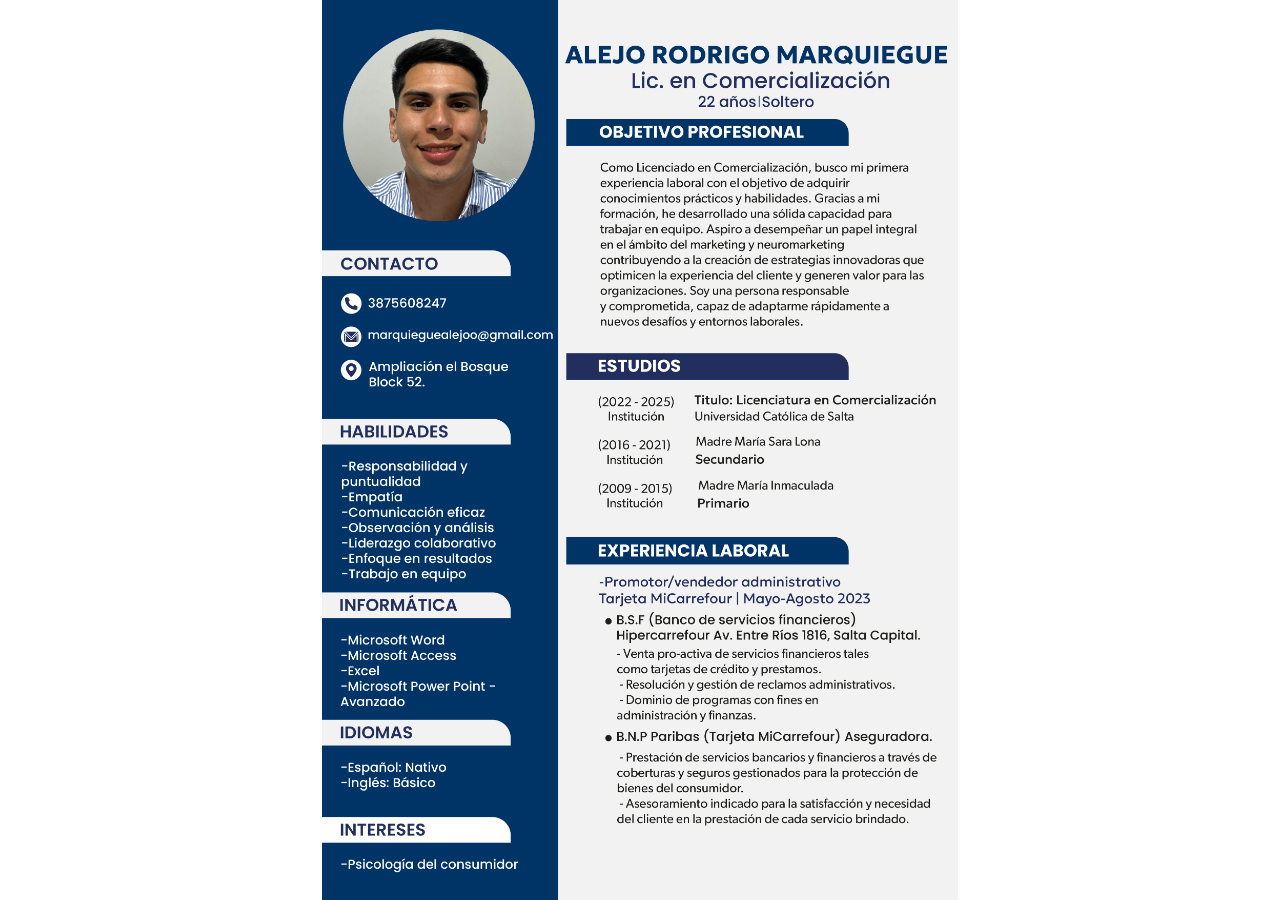
<file: cv.html>
<!DOCTYPE html>
<html lang="en">
<head>
    <meta charset="UTF-8">
    <meta name="viewport" content="width=device-width, initial-scale=1.0">
    <link rel="stylesheet" href="stylecv.css">
    <title>Document</title>
</head>
<body>
    <img src="Imagenes/curriculum alejo definitivo.png" alt="">
</body>
</html>
</file>
<file: stylecv.css>
body {
    display: flex;
    justify-content: center;
    align-items: center;
    height: 100vh; /* Esto centra verticalmente la imagen */
    margin: 0;
}

img {
    max-width: 50%;
    height: 100%; /* Asegura que la imagen mantenga su proporción */
}
</file>
